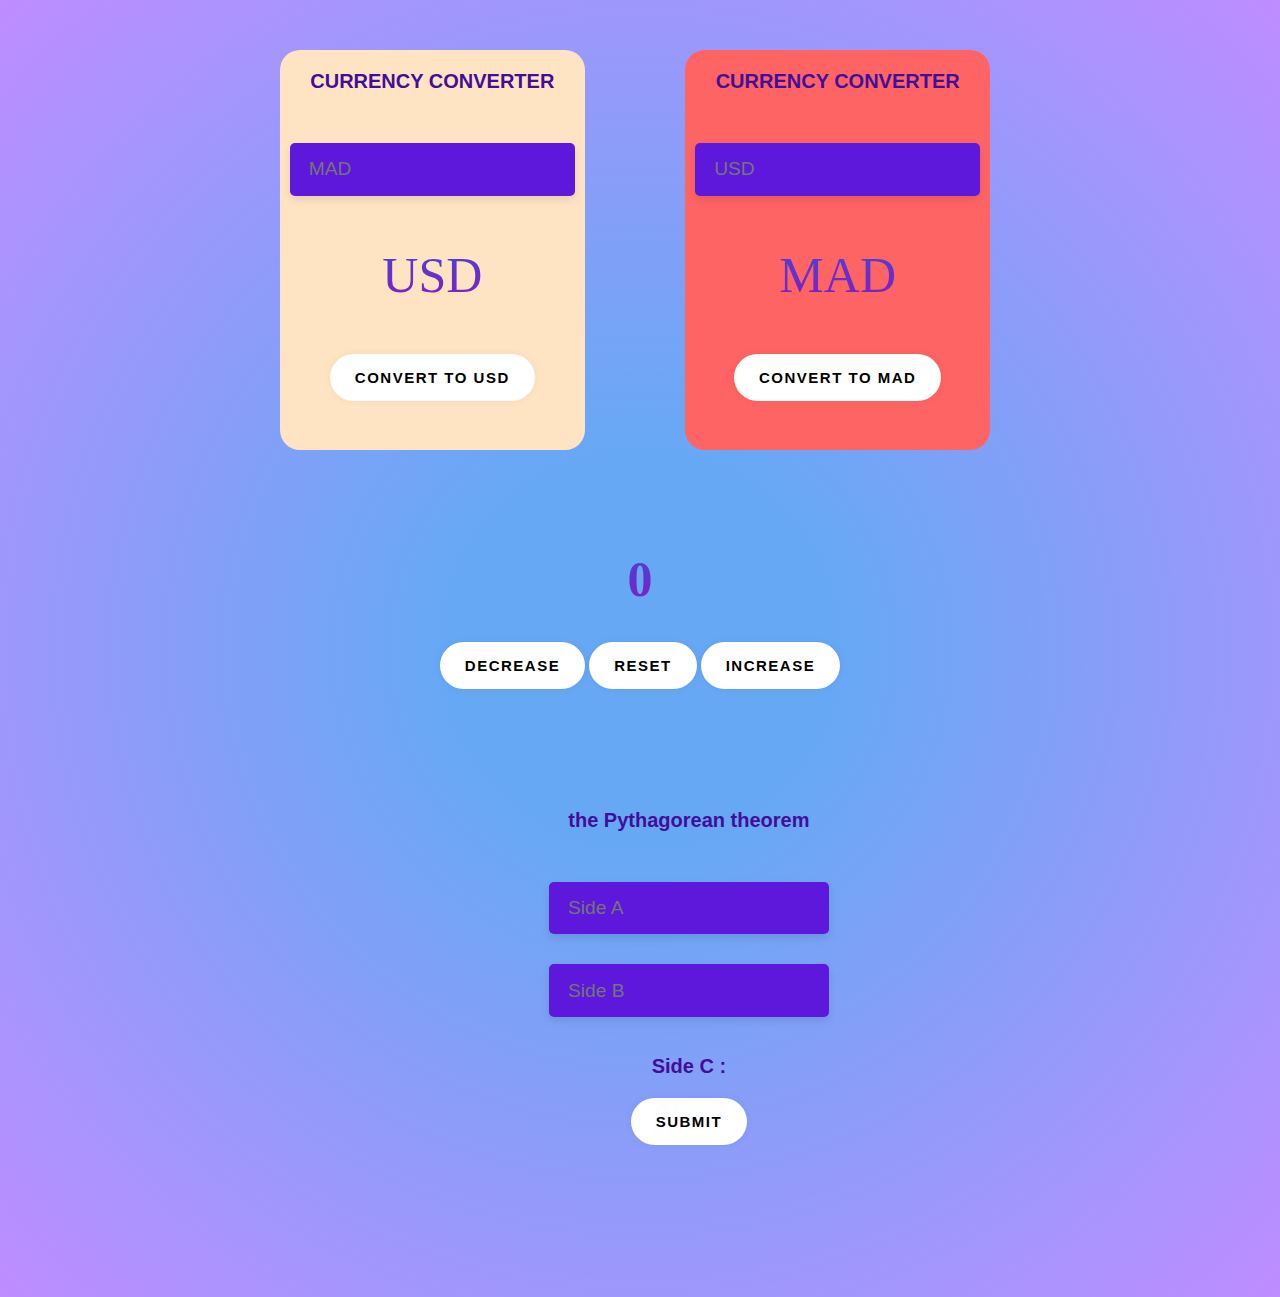
<file: index.html>
<!DOCTYPE html>
<html lang="en">
<head>
  <link rel="stylesheet" href="3-in-one.css">
  <title>Document</title>
</head>
<body class="body">
  <div class="mini-body1">

    <div class="div-mad">
      <p class="text1">CURRENCY CONVERTER</p>
      <div class="form-control">
       <input class="input1 input1-alt"  id="morocco" placeholder="MAD"  type="number">
       <span class="input1-border input1-border-alt"></span>
      </div>  
      <div>
        <p id="USD" class="text">
          USD
        </p>
        <button id="convert1" style="margin-bottom: 30px;">
          convert to USD
        </button><br>
      </div>
    </div><br>
    <div class="div-usd">
      <p class="text1">CURRENCY CONVERTER</p>
      <div class="form-control">
        <input class="input1 input1-alt"  id="usa" placeholder="USD" type="number">
        <span class="input1-border input1-border-alt"></span>
      </div>
      <p id="MAD" class="text">
        MAD
      </p>
      <button id="convert2">
        convert to MAD
      </button>
    </div>
  </div>
  <div class="div-count">
   <h1 id="Number1" class="text">0</h1>
   <button id="decrease1">decrease</button>
   <button id="reset1">reset</button>
   <button id="increase1">increase</button>
  </div>
  <div class="big-pyt">
    <div class="pythagore-div">
      <p class="text1">the Pythagorean theorem </p>
      <div class="div-pyt">
        <div class="form-control">
          <input class="input1 input1-alt"  id="input1" placeholder="Side A"  type="text">
          <span class="input1-border input1-border-alt"></span>
        </div>  
        <div class="form-control">
          <input class="input1 input1-alt"  id="input2" placeholder="Side B"  type="text">
          <span class="input1-border input1-border-alt"></span>
        </div> 
      </div><br>
   
      <p id="ktaba" class="text1">Side C : </p>
      <button id="click">submit</button> 
    </div>
  </div>

  <script src="3-in-one.js">
  </script>
</body>
</html>
</file>
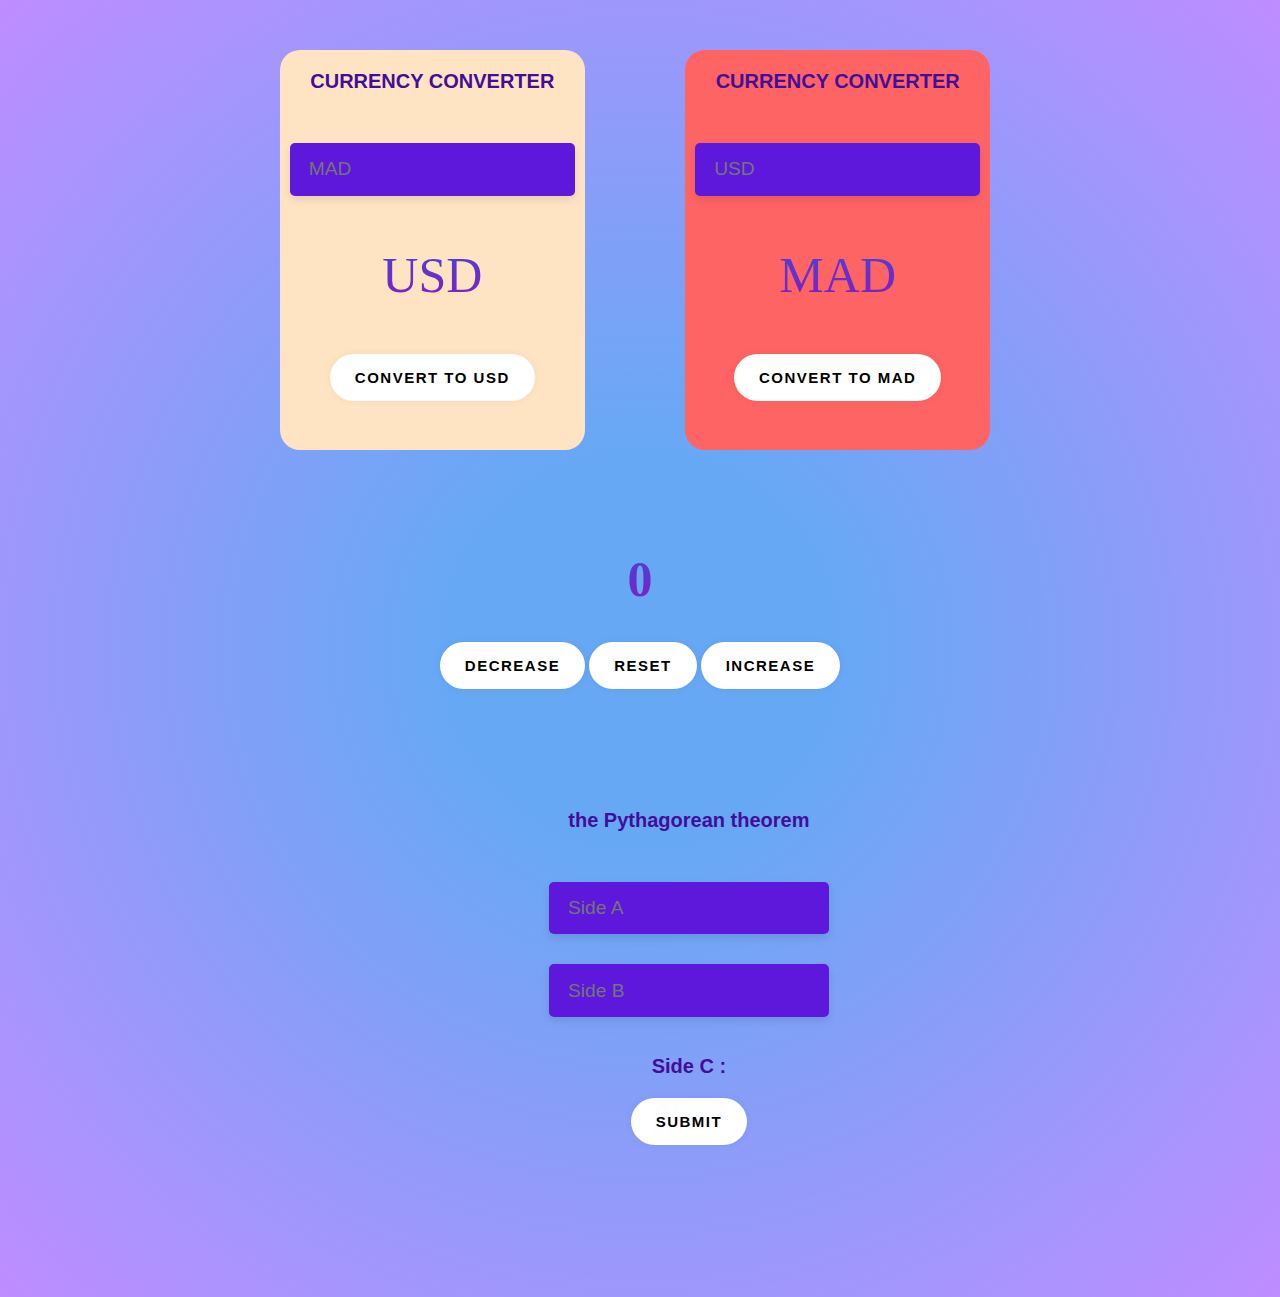
<file: 3-in-one.html>
<!DOCTYPE html>
<html lang="en">
<head>
  <link rel="stylesheet" href="3-in-one.css">
  <title>Document</title>
</head>
<body class="body">
  <div class="mini-body1">

    <div class="div-mad">
      <p class="text1">CURRENCY CONVERTER</p>
      <div class="form-control">
       <input class="input1 input1-alt"  id="morocco" placeholder="MAD"  type="number">
       <span class="input1-border input1-border-alt"></span>
      </div>  
      <div>
        <p id="USD" class="text">
          USD
        </p>
        <button id="convert1" style="margin-bottom: 30px;">
          convert to USD
        </button><br>
      </div>
    </div><br>
    <div class="div-usd">
      <p class="text1">CURRENCY CONVERTER</p>
      <div class="form-control">
        <input class="input1 input1-alt"  id="usa" placeholder="USD" type="number">
        <span class="input1-border input1-border-alt"></span>
      </div>
      <p id="MAD" class="text">
        MAD
      </p>
      <button id="convert2">
        convert to MAD
      </button>
    </div>
  </div>
  <div class="div-count">
   <h1 id="Number1" class="text">0</h1>
   <button id="decrease1">decrease</button>
   <button id="reset1">reset</button>
   <button id="increase1">increase</button>
  </div>
  <div class="big-pyt">
    <div class="pythagore-div">
      <p class="text1">the Pythagorean theorem </p>
      <div class="div-pyt">
        <div class="form-control">
          <input class="input1 input1-alt"  id="input1" placeholder="Side A"  type="text">
          <span class="input1-border input1-border-alt"></span>
        </div>  
        <div class="form-control">
          <input class="input1 input1-alt"  id="input2" placeholder="Side B"  type="text">
          <span class="input1-border input1-border-alt"></span>
        </div> 
      </div><br>
   
      <p id="ktaba" class="text1">Side C : </p>
      <button id="click">submit</button> 
    </div>
  </div>

  <script src="3-in-one.js">
  </script>
</body>
</html>
</file>
<file: 3-in-one.css>
.div-mad{
  background-color: bisque; 
  text-align: center;
  margin-right: 50px;
  height: 400px;
  border-width: 1px;
  border-radius: 20px;
  /*border-style: solid;*/
  /*border-color: #FF6464;*/
}

.div-usd{
  background-color: #FF6464;
  text-align: center;
  margin-right: 100px;
  height: 400px;
  /*border-style: solid;*/
  border-width: 1px;
  /*border-color: #47C9FF;*/
  border-radius: 20px;
  margin-left: 50px;
}

.body{
 /* background: 
  linear-gradient(90deg, rgb(208, 176, 243) 0%,
  rgb(153, 74, 243) 50%, rgb(91, 23, 201) 100%);*/
  background: rgb(103,168,244);
  background: radial-gradient(circle, rgba(103,168,244,1) 22%, rgba(191,141,255,1) 100%);
  padding-bottom: 500px;
  text-align: center;
}

.mini-body1{
  display: flex;
  justify-content: center;
  text-align: center;
  margin-left: 90px;
  margin-top: 50px;
}


.input1 {
  margin-left: 10px;
  margin-right: 10px; 
  margin-top: 30px;
  color: white;
  font-size: 0.9rem;
  background-color: hsl(261deg 80% 48%);
  width: 100%;
  padding-inline: 0.5em;
  padding-block: 0.7em;
  border: none;
  border-bottom: var(--border-height) solid var(--border-before-color);
  box-shadow: 0 2px 4px rgba(0, 0, 0, 0.1);
  border-radius: 5px;
}

.input1-border {
  position: absolute;
  background: var(--border-after-color);
  width: 0%;
  height: 2px;
  bottom: 0px;
  left: 0px;
  transition: width 0.3s cubic-bezier(0.6, -0.28, 0.735, 0.045);
}

.input1:focus {
  outline: none;
}

.input1:focus + .input-border {
  width: 15%;
}

.form-control {
  display: flex;
  position: relative;
  --width-of-input: 300px;
}

.input1-alt {
  font-size: 1.2rem;
  padding-inline: 1em;
  padding-block: 0.8em;
  box-shadow: 0 4px 8px rgba(0, 0, 0, 0.1);
}

.input1-border-alt {
  height: 3px;
  background: linear-gradient(90deg, #FF6464 0%, #FFBF59 50%, #47C9FF 100%);
  transition: width 0.4s cubic-bezier(0.42, 0, 0.58, 1.00);
}

.input1-alt:focus + .input1-border-alt {
  width: 93.60%;
 /* margin-right: 10px;*/
  margin-left: 10px;
}

.text{
  font-family: Verdana;
  /*color:  rgb(91, 23, 201) ;*/
  color: -webkit-linear-gradient(#c72b2b, #c48b40);;
  font-size: 50px;
  margin-top:50px ;
  background: -webkit-linear-gradient(#4845d4, #841cc0);
  -webkit-background-clip: text;
  -webkit-text-fill-color: transparent;
}

.text1{
  font-family: Arial, Helvetica, sans-serif;
  color:  rgb(67, 13, 155) ;
  font-size: 20px;
  font-weight: 600;
  
}

button {
  position: relative;
  top: 0px;
  padding: 15px 25px;
  border-radius: 50px;
  border: 0;
  background-color: white;
  box-shadow: rgb(0 0 0 / 5%) 0 0 8px;
  letter-spacing: 1.5px;
  text-transform: uppercase;
  font-size: 15px;
  transition: all .5s ease;
  cursor : pointer;
  font-family:arial;
  font-weight:550;
}
 
button:hover {
  letter-spacing: 3px;
  background-color: hsl(261deg 80% 48%);
  color: hsl(0, 0%, 100%);
  box-shadow: rgb(93 24 220) 0px 7px 29px 0px;
}
 
button:active {
  opacity : 0.7;
}

.div-count {  
  text-align: center;
  margin-top: 100px;
  margin-bottom: 100px;
}

.input2 {
  margin-left: 10px;
  margin-right: 10px; 
  color: white;
  font-size: 0.9rem;
  background-color: hsl(261deg 80% 48%);
  width: 100%;
  padding-inline: 0.5em;
  padding-block: 0.7em;
  border: none;
  border-bottom: var(--border-height) solid var(--border-before-color);
  box-shadow: 0 2px 4px rgba(0, 0, 0, 0.1);
  border-radius: 5px;
}

.input2-border {
  position: absolute;
  background: var(--border-after-color);
  width: 0%;
  height: 2px;
  bottom: 0px;
  left: 0px;
  transition: width 0.3s cubic-bezier(0.6, -0.28, 0.735, 0.045);
}

.input2:focus {
  outline: none;
}

.input2:focus + .input-border {
  width: 15%;
}

.form-control {
  display: flex;
  position: relative;
  --width-of-input: 300px;
}

.input2-alt {
  font-size: 1.2rem;
  padding-inline: 1em;
  padding-block: 0.8em;
  box-shadow: 0 4px 8px rgba(0, 0, 0, 0.1);
}

.input2-border-alt {
  height: 3px;
  background: linear-gradient(90deg, #FF6464 0%, #FFBF59 50%, #47C9FF 100%);
  transition: width 0.4s cubic-bezier(0.42, 0, 0.58, 1.00);
}

.input2-alt:focus + .input2-border-alt {
  width: 93.60%;
 /* margin-right: 10px;*/
  margin-left: 10px;
}

.mini-body1{
  display: flex;
  justify-content: center;
  text-align: center;
  margin-left: 90px;
  margin-top: 50px;
}

.big-pyt{
  display: flex;
  justify-content: center;
  text-align: center;
  background-color: #ce8d25;
  align-items: center;
  position: relative;
}

.pythagore-div{
  position: absolute;
  width: 300px;
  top: 50%;
  left: 42%;
  /*align-items: center;*/
  /*text-align: center;*/
  /*left: 710px;*/
  /*margin-left: 90px;*/
  /*margin-top: 50px;*/
  height: 300px;
  /*margin-left: 710px;*/
}

.side-text{
  color: white;
}
/*la la la

.puta-group {
  position: relative;
}
 
.puta {
  border: solid 1.5px #ffffff;
  border-radius: 1rem;
  background: none;
  padding: 1rem;
  font-size: 1rem;
  color: #f5f5f5;
  transition: border 150ms cubic-bezier(0.4,0,0.2,1);
}
 
.user-label {
  position: absolute;
  left: 760px;
  color: #ffffff;
  pointer-events: none;
  transform: translateY(1rem);
  transition: 150ms cubic-bezier(0.4,0,0.2,1);
  font-family: verdana;
} 
 
.puta:focus, input:valid {
  outline: none;
  border: 1.5px solid #1a73e8;
}
 
.puta:focus ~ label, puta:valid ~ label {
 transform: translateY(-50%) scale(0.8);
 background-color:  #6faaf8;*
 padding: 0 .2em;
 color: white;
}
*/
</file>
